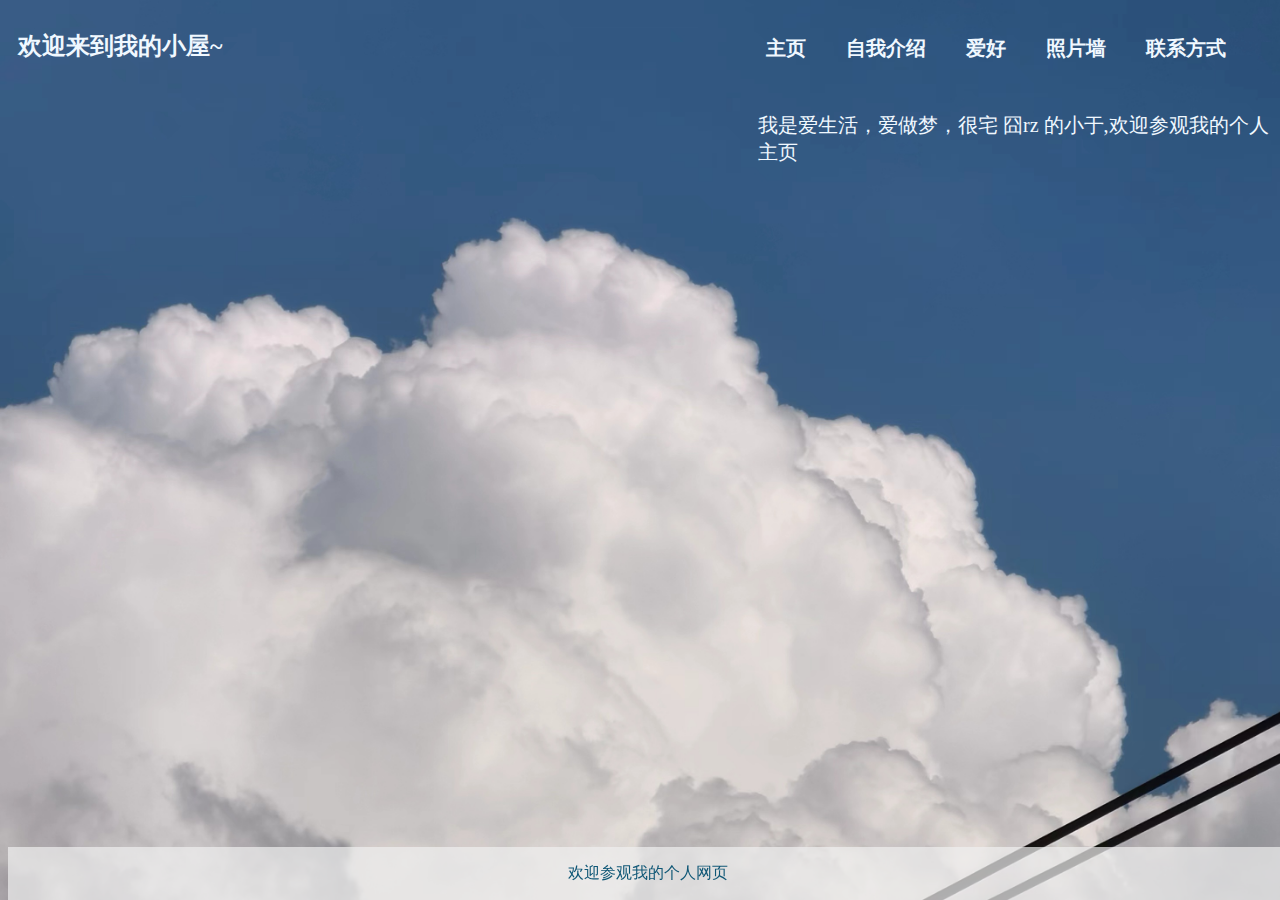
<file: 19_202121130065_于欣玉/home/index.html>
<!-- 主页展示导入语 以及导航 -->
<!-- 盒元素布局 -->
<html>
    <head>
        <title>我的小屋</title>
        <link rel="stylesheet" type="text/css" href="index.css">
    </head>

    <body>
        <!-- 页眉区 -->
        <div class="header">
            <div class="logo">
                <h2>欢迎来到我的小屋~</h2>
            </div>
        </div>

        <!-- 导航区 -->
        <!-- 添加连接 -->
        <div class="navigation">
            <p><span><a href=../home/index.html >主页</a></span></p>
            <p><span><a href=../introduction/introduction.html >自我介绍</a></span></p>
            <p><span><a href=../hobby/hobby.html>爱好</a></span></p>
            <p><span><a href=../photo-album/photo.html>照片墙</a></span></p>
            <p><span><a href=../discussion/discussion.html>联系方式</a></span></p>
        </div>

        <div class="text">
            <p>我是爱生活，爱做梦，很宅 囧rz 的小于,欢迎参观我的个人主页</p>
        </div>
            <!-- 页脚区 -->
        <div class="footer">
            <p>欢迎参观我的个人网页</p>
        </div>
    </body>


    </html>
</file>
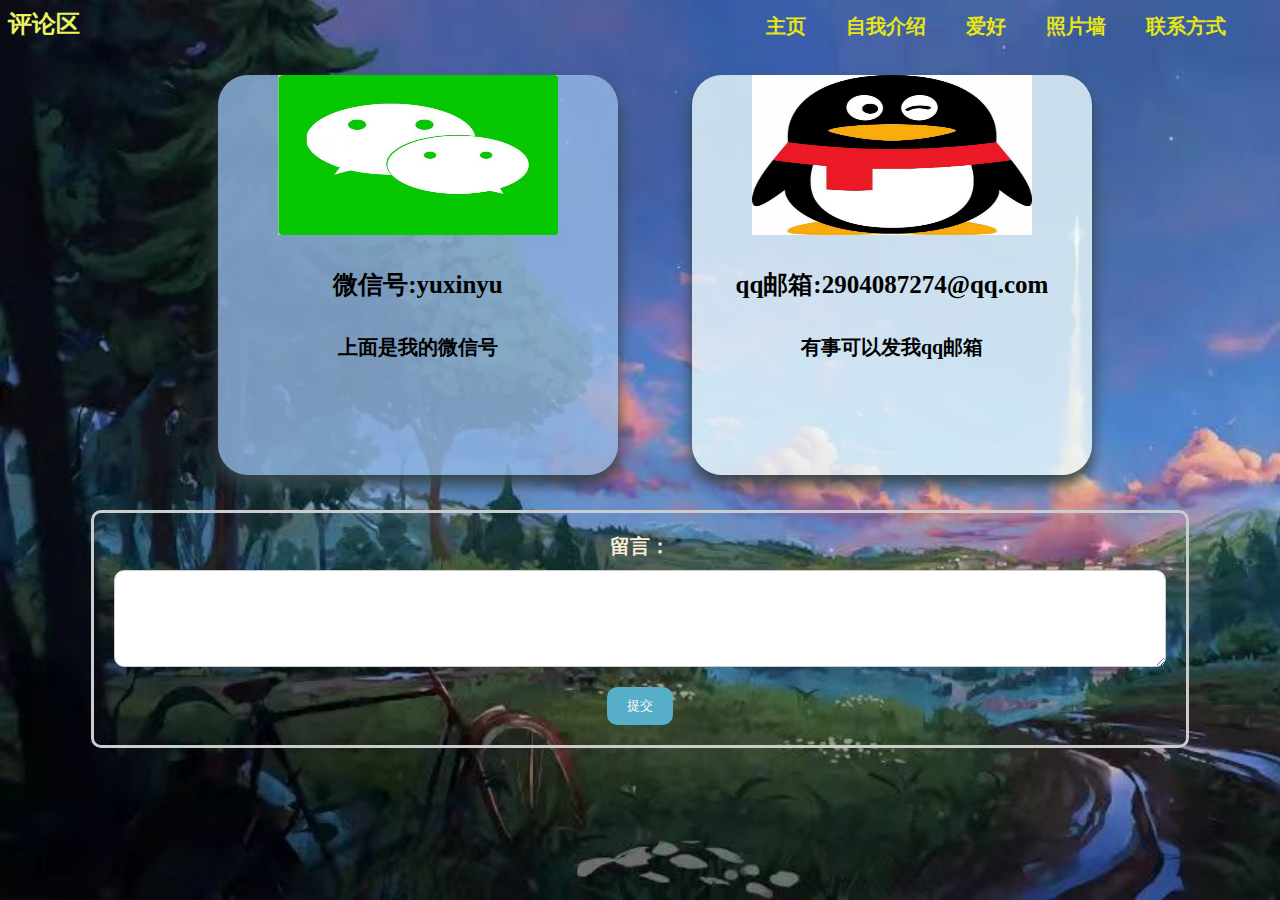
<file: 19_202121130065_于欣玉/discussion/discussion.html>
<!-- 讨论区-->
<html>
    <head>
        <title>评论区</title>
        <link rel="stylesheet" type="text/css" href="discussion.css">
    </head>
    
<!-- 使用盒模型布局 将div设置为inline-block，使两个div元素并排 -->
    <body>
        <div class="header">
            <h2>评论区</h2>
        </div>
        
        <!-- 导航区 -->
        <!-- 添加连接 -->
        <div class="navigation">
            <p><span><a href=../home/index.html >主页</a></span></p>
            <p><span><a href=../introduction/introduction.html >自我介绍</a></span></p>
            <p><span><a href=../hobby/hobby.html>爱好</a></span></p>
            <p><span><a href=../photo-album/photo.html>照片墙</a></span></p>
            <p><span><a href=../discussion/discussion.html>联系方式</a></span></p>
        </div>

        <!-- 创建评论区 -->
        <div class="content">
            <!-- 联系方式 -->
            <div class="content-contact">
                <div id="wechat">
                    <img src="./image/wechat.jpg"alt="微信logo">
                    <div id="wechat-text">
                        <h4>微信号:yuxinyu</h4>
                        <p>上面是我的微信号</p>
                    </div>
                </div>
                <div id="qq">
                    <img src="./image/qq.jpg"alt="微信logo">
                    <div id="qq-text">
                        <h4>qq邮箱:2904087274@qq.com</h4>
                        <p>有事可以发我qq邮箱</p>
                    </div>
                </div>
            </div>
            <!-- 评论区-表单 -->
            <div class="footer-form">
                <form>
                    <!-- 五行留言区 -->
                    <label for="message">留言：</label>
                    <textarea id="message" name="message" rows="5"></textarea>

                    <button type="submit">提交</button>
                </form>
            </div>  
        </div>

    </body>

</html>
</file>
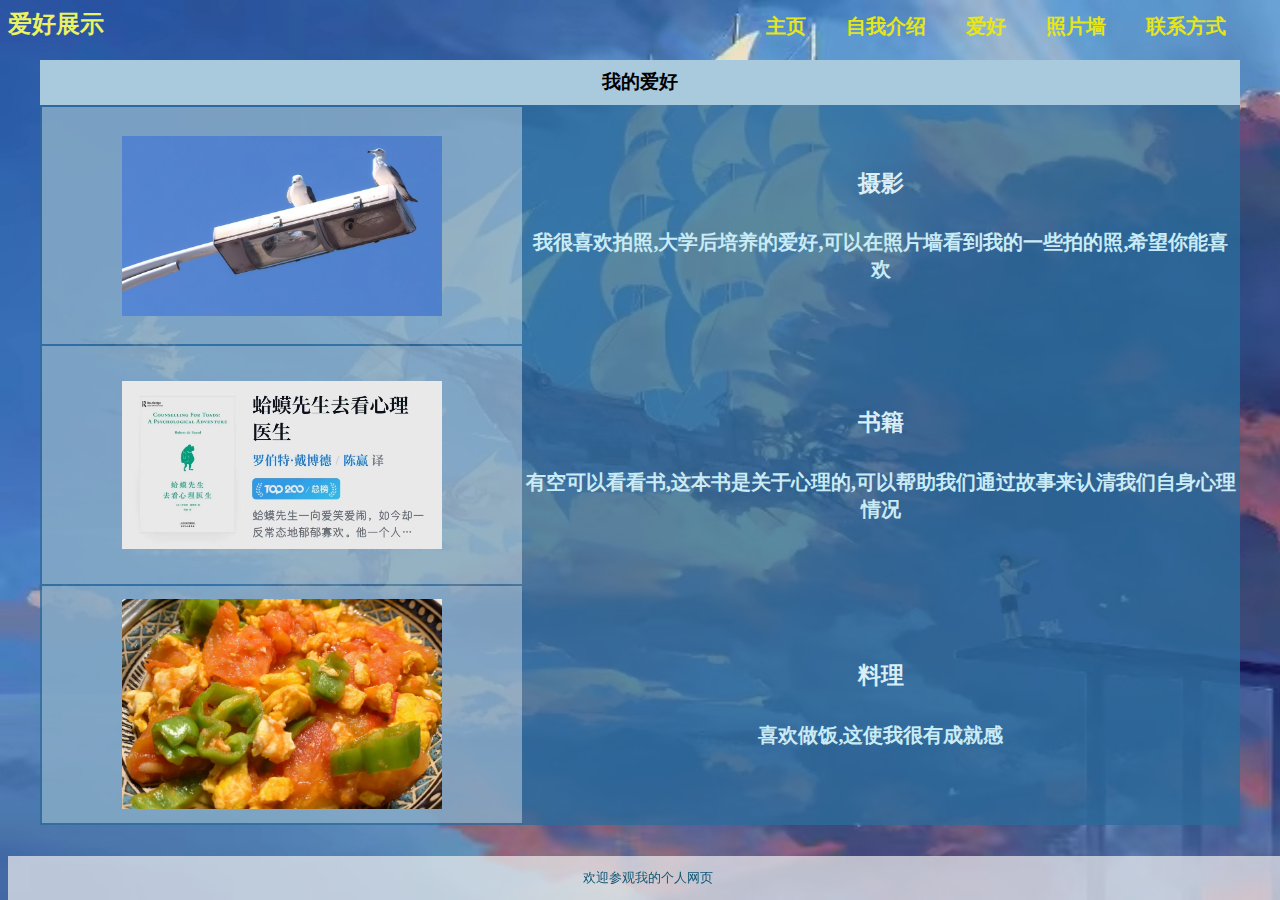
<file: 19_202121130065_于欣玉/hobby/hobby.html>
<!-- 展示爱好，有个人相册，音乐介绍，书籍介绍 -->
<html>
    <head>
        <title>爱好</title>
        <link rel="stylesheet" type="text/css" href="hobby.css">
    </head>
    <body>
        <!-- 头部部分 -->
        <div class="header">
            <h2>爱好展示</h2>
        </div>
        
        <!-- 导航区 -->
        <!-- 添加连接 -->
        <div class="navigation">
            <p><span><a href=../home/index.html >主页</a></span></p>
            <p><span><a href=../introduction/introduction.html >自我介绍</a></span></p>
            <p><span><a href=../hobby/hobby.html>爱好</a></span></p>
            <p><span><a href=../photo-album/photo.html>照片墙</a></span></p>
            <p><span><a href=../discussion/discussion.html>联系方式</a></span></p>
        </div>

        <!-- 内容区 -->
        <div class="content">
            <div class="content-header">
                <h3>
                    我的爱好
                </h3>
            </div>


             <!-- 制作3*2的表格 -->
            <table class="content-table" style="table-layout: fixed">
                <!-- 第一行表格 -->
                <tr class="content-table-tr">
                    <td class="content-table-img">
                        <img src="./image/摄影2.jpg" alt="此处是摄影的图片">
                    </td>
                    <td class="content-table-text">
                        <!-- 填文字 -->
                        <h4>摄影</h4>
                        <p>我很喜欢拍照,大学后培养的爱好,可以在照片墙看到我的一些拍的照,希望你能喜欢</p>
                    </td>
                </tr>

                <!-- 表格第二行 -->
                <tr class="content-table-tr">
                    <td class="content-table-img">
                        <img src="./image/书.jpg" alt="此处是书的图片">
                    </td>
                    <td class="content-table-text">
                        <h4>书籍</h4>
                        <p>有空可以看看书,这本书是关于心理的,可以帮助我们通过故事来认清我们自身心理情况</p>
                        </td>
                </tr>

                <!-- 表格第三行 -->
                <tr class="content-table-tr">
                    <td class="content-table-img">
                        <img src="./image/做饭.jpg" alt="此处是做饭的图片">
                    </td>
                    <td class="content-table-text">
                        <!-- 填文字 -->
                        <h4>料理</h4>
                        <p>喜欢做饭,这使我很有成就感</p> 
                    </td>
                </tr>
            </table>


        </div>
        <!-- 页脚区 -->
        <div class="footer">
            <p>欢迎参观我的个人网页</p>
        </div>
    </body>
</html>
</file>
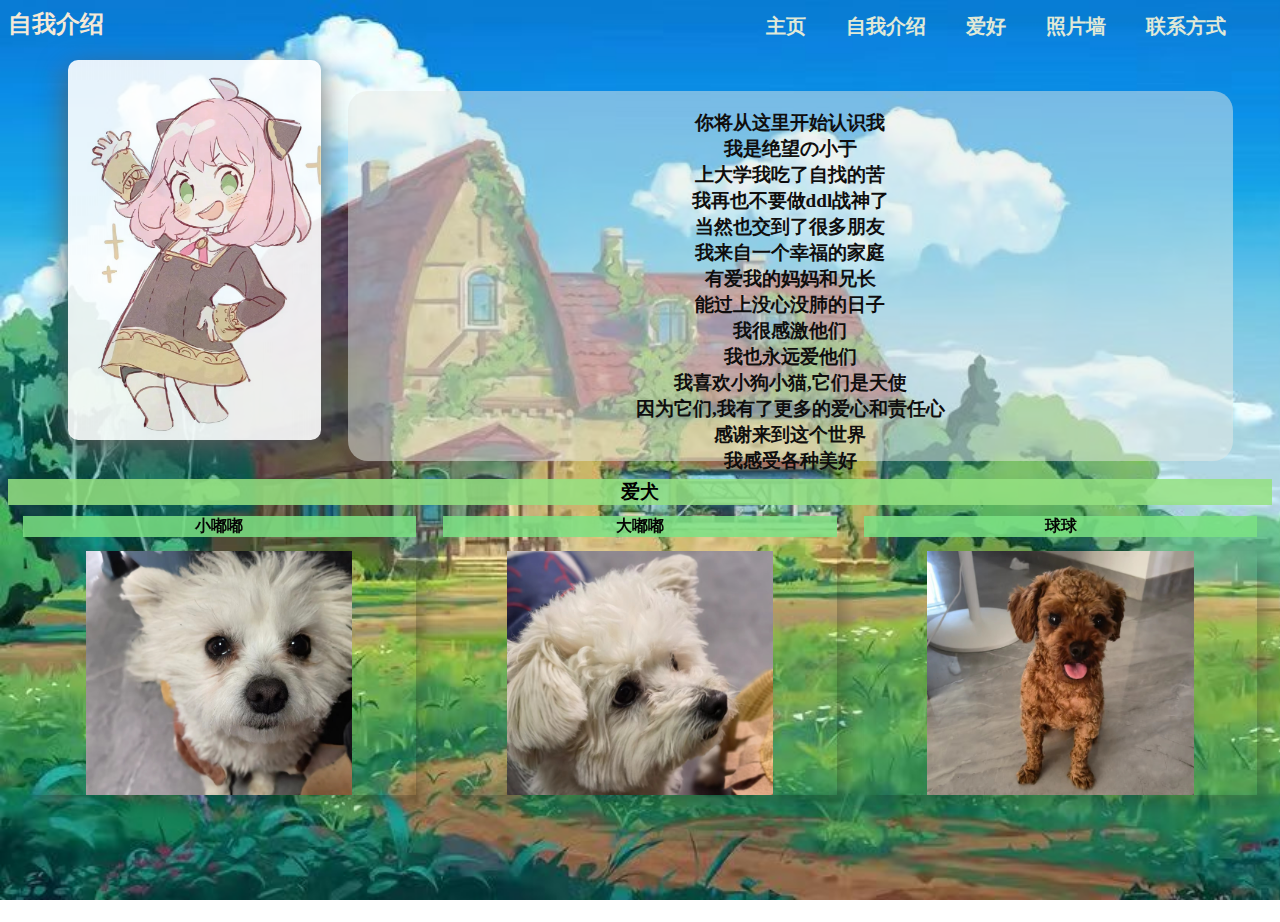
<file: 19_202121130065_于欣玉/introduction/introduction.html>
<!-- 自我介绍 -->
<!-- 内容区是盒模型布局，页脚区是表格型布局，然后加上图片翻转效果 -->
<html>
    <head>
        <title>自我介绍</title>
        <link rel="stylesheet" type="text/css" href="introduction.css">
    </head>

    <body>
        <div class="header">
            <h2>自我介绍</h2>
        </div>
        
        <!-- 导航区 -->
        <!-- 添加连接 -->
        <div class="navigation">
            <p><span><a href=../home/index.html >主页</a></span></p>
            <p><span><a href=../introduction/introduction.html >自我介绍</a></span></p>
            <p><span><a href=../hobby/hobby.html>爱好</a></span></p>
            <p><span><a href=../photo-album/photo.html>照片墙</a></span></p>
            <p><span><a href=../discussion/discussion.html>联系方式</a></span></p>
        </div>


        <!-- 中间内容区 -->
        <div class="content">
            <!-- 左边放一张图片，右边放自我介绍，自我介绍的div属性float：right -->
            <div class="content-img">
                <img src="./image/intro-img.jpg" alt="introduction image"> 
            </div>
            <div class="content-text">
                <p>
                    你将从这里开始认识我<br>我是绝望の小于<br>上大学我吃了自找的苦<br>我再也不要做ddl战神了<br>当然也交到了很多朋友<br>我来自一个幸福的家庭<br>有爱我的妈妈和兄长
                    <br>能过上没心没肺的日子<br>我很感激他们<br>我也永远爱他们
                    <br>我喜欢小狗小猫,它们是天使<br>因为它们,我有了更多的爱心和责任心<br>感谢来到这个世界<br>我感受各种美好
                </p>

            </div>
        </div>

        <!-- 底部区域，分为三个部分 ，三个图片做翻转效果，背面加上渐变效果，卡片加上阴影-->
        <div class="header-dog">
            <h3>爱犬</h3>
        </div>

        <!-- 给图片加上翻转，然后出现文字 -->
        <table class="footer">
            <tbody>
                <tr>
                <td>
                    <!-- 第一个翻转图片 -->
                    <div class="flip-card">
                        <div class="flip-card-inner">
                            <div class="flip-card-front" id="xiaodudu">
                                <p class="text">小嘟嘟</p>
                            </div>
                            <!-- 图片翻转后的文字 -->
                            <div class="flip-card-back">
                            <p>第一位登场的小狗是小嘟嘟<br>她实在是太卡爱啦<br>眼睛像水灵灵黑葡萄<br>是个甜妹哦</p>   
                            </div>
                        </div>
                    </div>
                </td>  
                  <!--第二个翻转图片  -->
                <td> 
                    <div class="flip-card">
                        <div class="flip-card-inner">
                            <div class="flip-card-front" id="dadudu">
                                <p class="text">大嘟嘟</p>
                            </div>
                            <div class="flip-card-back">
                             <p>第二个登场的是大嘟嘟<br>如你所见<br>大嘟嘟和小嘟嘟是兄妹<br>
                            但是性子有点被养歪了<br>喜欢欺负别的小狗Orz<br>除此之外他还是个大胃王哈哈。</p>   
                            </div>
                        </div> 
                    </div>
                </td> 
                  <!--第三个翻转图片 -->
                <td> 
                    <div class="flip-card">
                        <div class="flip-card-inner">
                            <div class="flip-card-front" id="qiuqiu">
                                <p class="text">球球</p>
                            </div>
                            <div class="flip-card-back">
                                <p>这只狗狗对生活的品质要求很高<br>喜欢睡在沙发上或者地毯上<br>或者我的腿上<br>喜欢晒太阳<br>喜欢吃蔬菜</p>   
                            </div>
                        </div>
                    </div>
                </td>    
                </tr>
            </tbody>
        </table>
        

    </body>
</html>
</file>
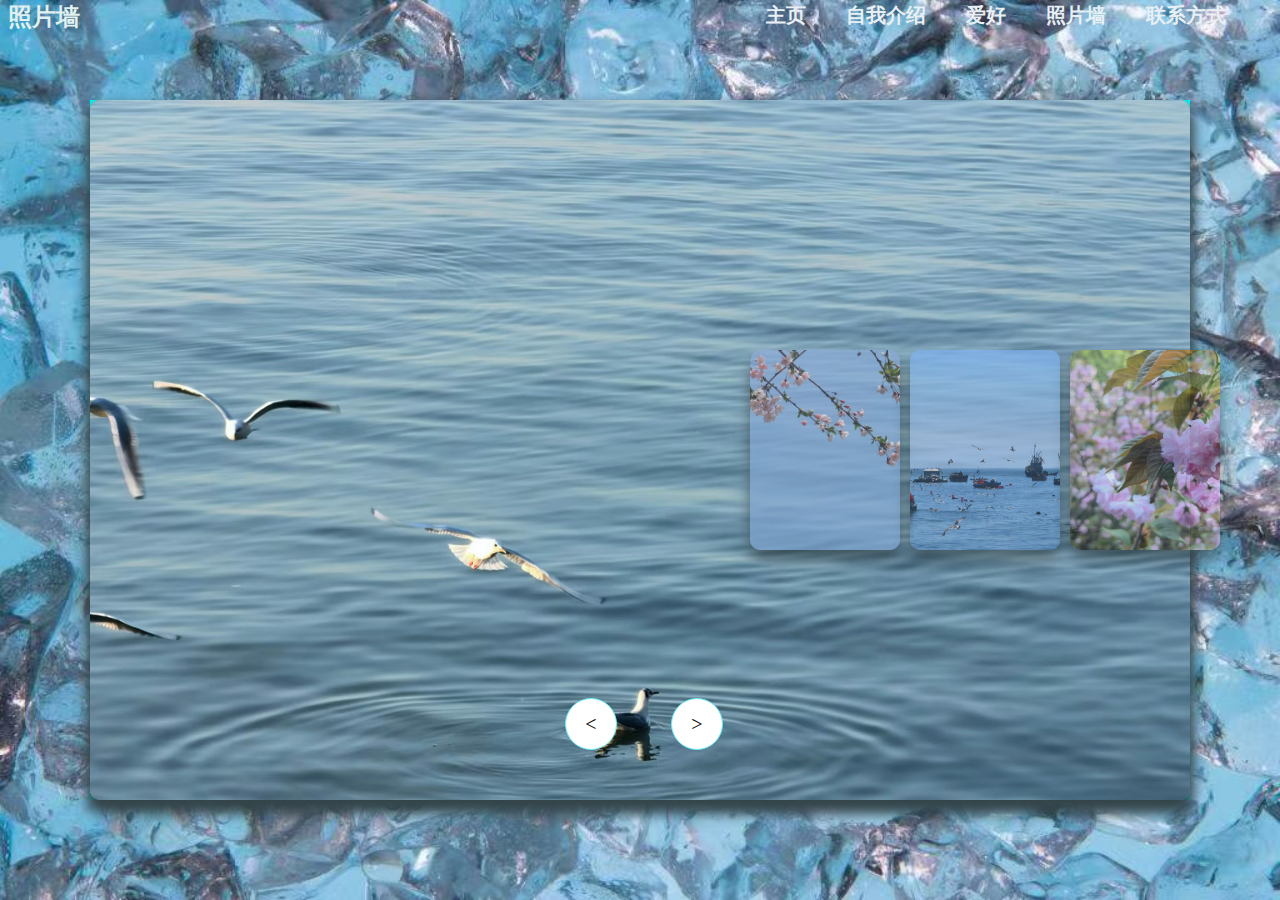
<file: 19_202121130065_于欣玉/photo-album/photo.html>
<!-- 展示照片 -->
<!-- 盒元素布局 -->
<html>
    <head>
        <title>照片墙</title>
        <link rel="stylesheet" type="text/css" href="photo.css">
        
    </head>
    
    <body>
        <div class="header">
            <h2>照片墙</h2>
        </div>
        
        <!-- 导航区 -->
        <!-- 添加连接 -->
        <div class="navigation">
            <p><span><a href=../home/index.html >主页</a></span></p>
            <p><span><a href=../introduction/introduction.html >自我介绍</a></span></p>
            <p><span><a href=../hobby/hobby.html>爱好</a></span></p>
            <p><span><a href=../photo-album/photo.html>照片墙</a></span></p>
            <p><span><a href=../discussion/discussion.html>联系方式</a></span></p>
        </div>

        <!-- 内容区 -->
        <div class="content">
            <!-- 轮播图片 -->
            <div class="slide-container">
                <div class="slide">
                    <!-- 放图片以及文字 -->
                    <div class="item" style="background-image: url(./image/图片1.jpg);">
                        <div class="item-text">
                            <p>落日</p>
                            <button>more</button>
                        </div>
                    </div>

                    <div class="item" style="background-image: url(./image/图片2.jpg);">
                        <div class="item-text">
                            <p>水鸟</p>
                            <button>more</button>
                        </div>
                    </div>

                    <div class="item" style="background-image: url(./image/图片3.jpg);">
                        <div class="item-text">
                            <p>早春</p>
                            <button>more</button>
                        </div>
                    </div>

                    <div class="item" style="background-image: url(./image/图片4.jpg);">
                        <div class="item-text">
                            <p>大连海边</p>
                            <button>more</button>
                        </div>
                    </div>
                    
                    <div class="item" style="background-image: url(./image/图片5.jpg);">
                        <div class="item-text">
                            <p>晚樱</p>
                            <button>more</button>
                        </div>
                    </div>
                    
                    <div class="item" style="background-image: url(./image/图片6.jpg);">
                        <div class="item-text">
                            <p>绿湖</p>
                            <button>more</button>
                        </div>
                    </div>
                    

                </div>

                <!-- 按钮 -->
                <div class="botton">
                    <div class="botton-style">&lt;</div>
                    <div class="botton-style">&gt;</div>    
                </div>

            </div>    
        </div>
       
        <script src="slideshow.js"></script>


    </body>
    

</html>
</file>
<file: 19_202121130065_于欣玉/home/index.css>
/* 设置主页背景颜色 */
body{
    background-image: url("image/背景.jpg");
    background-repeat: no-repeat;
    background-size: cover;
}

.header{
    /* 设置字体格式 */
    font-weight: bold;
    color: aliceblue;

    margin-top: 30px;
    margin-left: 10px;

}

/* 导航区样式 */
.navigation{
    width: 40%;
    height: 50px;
    /* background-color: darkgreen; */
    border-radius: 3px;
    display: flex;
    gap:40px;
    margin-left: 900px;
    margin-top: -67px;

    float:right;

}
/* 导航区文本样式 */
.navigation p {
    font-family: 'Franklin Gothic Medium', 'Arial Narrow', Arial, sans-serif;
    font-size: 20px;
    font-weight: bold;
    color: aliceblue;
}
/* 去掉链接样式 */
.navigation p a {
    color: aliceblue;
    text-decoration:none;
}

.text{
    font-size: 20px;
    color:aliceblue;

    margin-left: 750px;
    margin-top: 50px;
}

/* 页脚区样式 */
.footer{
    background-color: rgba(240,240, 240, 0.7);
    width: 100%;
    height:fit-content;
    
    /* 将页脚固定在页面底部 */
    margin-bottom: 0;
    position: fixed;
    bottom: 0;
    text-align: center;
}

.footer p{
    color:rgb(15, 87, 118) ;
    font-weight: 20px;
}
</file>
<file: 19_202121130065_于欣玉/discussion/discussion.css>
/* 设置大背景 */
body{
    background-image: url("./image/大背景.jpg");
    background-repeat: no-repeat;
    background-size: cover;
}

.header{
    height: fit-content;        
    width: fit-content;
    margin: 10px,10px,15px,25px;
    color: rgb(235, 243, 97);
}


.header h2{
    text-align: center;
}

/* 导航区样式 */
.navigation{
    width: 40%;
    height: 50px;
    /* background-color: darkgreen; */
    border-radius: 3px;
    display: flex;
    gap:40px;
    margin-left: 900px;
    margin-top: -67px;

    float:right;

}

.navigation p {
    font-family: 'Franklin Gothic Medium', 'Arial Narrow', Arial, sans-serif;
    font-size: 20px;
    font-weight: bold;
}

/* 设置导航区链接样式 */
.navigation p a {
    color: rgb(230, 230, 23);
    text-decoration:none;
}


/* 以下为内容区 */
.content{
    height: 400px;
 
}

/* 内容区-联系方式 */
.content-contact{
    /* 两个子元素居中对齐 */
    text-align: center;
}

#wechat{
    background-color: rgba(149, 186, 230, 0.8);
    display: inline-block;
    height: 100%;
    width: 400px;
    /* 两个联系区的水平竖直距离 */
    margin: 15px 50px;
    /* 添加效果 */
    border-radius: 30px;
    box-shadow: 0 10px 15px #34454a;
}

/* 设置联系区图片格式 */
#wechat img{
    height: 40%;
    width: 70%;
   /* 将img设置为块属性 */
    display: block;
    margin: auto;
}
/* 设置文字部分 */
#wechat-text h4{
    font-size: 25px;
}
#wechat-text p{
    font-size: 20px;
    font-weight: bold;
}

#qq{
    background-color:rgba(236, 252, 255, 0.8);
    display: inline-block;

    height: 100%;
    width: 400px;
    border-radius: 30px;
    margin: 15px 20px;
    box-shadow: 0 10px 15px #34454a;

}
#qq img{
    height: 40%;
    width: 70%;

    display: block;
    margin: auto;
}

#qq-text h4{
    font-size: 25px;
}

#qq-text p{
    font-size: 20px;
    font-weight: bold;
}

/* 设置留言区格式 */
.footer-form{
    width: 90%;
    height: 150px;
    margin: 5px auto;

    text-align: center;
}

/* 设置表单格式 */
form {
    display: flex;
    flex-direction: column;
    align-items: center;
    justify-content: center;
    margin: 20px;
    padding: 20px;
    border: 3px solid #ccc;
    border-radius: 10px;
  }
  
  /* 留言标签，设置为块元素，距离底部元素10像素 */
  label {
    display: block;
    margin-bottom: 10px;
    font-weight: bold;
    font-size: 20px;
    color: antiquewhite;
  }
  
  /* 设置多行文本输入框格式 */
  textarea {
    width: 100%;
    padding: 10px;
    margin-bottom: 20px;
    border: 1px solid #ccc;
    border-radius: 10px;
  }
  
  /* 设置提交按钮格式 */
  button[type="submit"] {
    background-color: #57aec8;
    color: white;
    padding: 10px 20px;
    border: none;
    border-radius: 10px;
    cursor: pointer;
  }
  /* 设置鼠标选中样式 ，当鼠标悬停在type值为submit的button元素时 的样式*/
  button[type="submit"]:hover {
    background-color: #3e8b8e;
  }
</file>
<file: 19_202121130065_于欣玉/hobby/hobby.css>
body{
    background-image: url("./image/大背景.jpg");
    background-repeat: no-repeat;
    background-size: cover;
}

.header{
    height: fit-content;        
    width: fit-content;
    margin: 10px,10px,15px,25px;
    color: rgb(235, 243, 97);
}

.header h2{
    text-align: center;
}

/* 导航区样式 */
.navigation{
    width: 40%;
    height: 50px;
    /* background-color: darkgreen; */
    border-radius: 3px;
    display: flex;
    gap:40px;
    margin-left: 900px;
    margin-top: -67px;

    float:right;

}

.navigation p {
    font-family: 'Franklin Gothic Medium', 'Arial Narrow', Arial, sans-serif;
    font-size: 20px;
    font-weight: bold;
}

/* 设置导航区链接样式 */
.navigation p a {
    color: rgb(230, 230, 23);
    text-decoration:none;
}

.content{
    width:95%;
    height: 800px;
    margin: auto;
}

/* 内容首部，“我的爱好” */
.content-header{
    /* 文本对齐和div元素位置 */
    margin: auto;
    height:45px;
    width: 100%;
    /* 文本水平垂直居中 */
    display: flex;
    align-items: center;
    justify-content: center;

    background-color: rgb(169, 202, 221);
}

/* 设置table的大小 */
.content-table{
    width:100%;
    height: 90%;
    background-color:  rgba(44, 108, 156, 0.789);

}

/* 设置表的每一行的大小 */
.content-table-tr{
    width: 100%;
    height: 33%;
}

/* 设置表内图片格式 */
.content-table-img{
    width: 40%;
    background-color: rgba(237, 243, 247, 0.4);
}

.content-table-img img{
    max-width: 320px;
    max-height: 250px;
}

/* 设置表格文字内容格式 */
.content-table-text h4{
    font-size: 23px;
    font-weight: bold;
    color: rgb(218, 238, 245);
}
.content-table-text p{
   font-size: 20px;
   font-weight: bold;
   color: rgb(201, 235, 245);
}

td{
    text-align: center;
    vertical-align: middle;
}

/* 页脚区样式 */
.footer{
    background-color: rgba(240,240, 240, 0.7);
    width: 100%;
    height:min-content;
    
    /* 将页脚固定在页面底部 */
    margin-bottom: 0;
    position: fixed;
    bottom: 0;
    text-align: center;
}

.footer p{
    color:rgb(15, 87, 118) ;
    font-size:small;
}
</file>
<file: 19_202121130065_于欣玉/introduction/introduction.css>
body{
    background-image: url("./image/大背景3.jpg");
    background-repeat: no-repeat;
    background-size: cover;
}


.header{
    height: fit-content;
    width: fit-content;
    margin: 10px,10px,15px,25px;
    color: rgb(244, 233, 215);
}



.header h2{
    text-align: center;
}

/* 导航区样式 */
.navigation{
    width: 40%;
    height: 50px;

    border-radius: 3px;
    display: flex;
    gap:40px;
    margin-left: 900px;
    margin-top: -67px;

    float:right;

}

.navigation p {
    font-family: 'Franklin Gothic Medium', 'Arial Narrow', Arial, sans-serif;
    font-size: 20px;
    font-weight: bold;
}

/* 设置导航区链接样式 */
.navigation p a {
    color: rgb(224, 233, 215);
    text-decoration:none;
}


/* 内容区 */
.content{
    height: 400px;

    margin-top: 50px;
    margin:15px auto;


}


.content-img{
    height: 380px;
    width: 20%;
    display: inline-block;

    margin-left: 60px;


}

.content-img img{
    width: 100%;
    height: 100%;
    opacity: 0.9;

    border-radius: 10px;
    box-shadow: 0 10px 30px #5f5b5b;
}

.content-text{
    height: 370px;
    width: 70%;

    display: inline-block;
    text-align: center;

    background-color:rgba(229, 234, 229, 0.5);
    margin-top: -349px;

    margin-left: 340px;

    border-radius: 20px;


}

.content-text p{
    color: rgb(15, 14, 14);
    font-size: 1.2em;
    font-weight: bold;
}

/* 表格元素格式 */
tbody{
    height: 100%;
    width:100%;
    display: table-row-group;
    vertical-align: middle;
}

tr{
    height: 100%;
    width:100%;
    display:table-row;
    vertical-align: inherit;
}

td{
    width:33%;
    height:100%;
    display: table-cell;
    vertical-align: inherit;
}


/* 第二个区域 小狗*/
.header-dog{
    background-color: rgb(148, 225, 129,0.86);

    text-align: center;
}


/* 底部区域样式 */
.footer{
    height:300px;
    width: 100%;  
    margin-bottom: -30px;  
}

.text{
    background-color:rgb(123, 226, 132,0.85);
    height:fit-content;
    width:400px;
    margin-top: -35px;

    font-weight: bold;


}


/* 翻转图片样式 */
.flip-card{
    width:100%;
    height:90%;
    /* 设置3d效果，设置在3D容器的父元素上 perspective控制3d元素的大小和位置 */
    perspective: 1000px;
    font-family:sans-serif;
    border-radius: 10px;

}
/* 翻转卡片容器 */
.flip-card-inner{
    position: relative;
    width: 100%;
    height: 100%;
    text-align: center;
    transition: transform 0.8s;
    transform-style: preserve-3d;

}

/* 鼠标悬停在卡片上，卡片绕Y轴旋转180度 */
.flip-card:hover .flip-card-inner {
    transform: rotateY(180deg);
  }

  /* 给卡片设置阴影 */
  /* 翻转卡片的前面 */
.flip-card-front{
    /* 设置阴影 */
    box-shadow: 10px 10px 14px 0 rgba(0,0,0,0.2);
    position:absolute;

    display: flex;
    /* flex项对齐到中间位置 */
    justify-content:center;
    height: 100%;
    width:100%;

    /* 设置翻转图片背面不可见 */
    -webkit-backface-visibility: hidden;
    backface-visibility: hidden;

    /* 设置字体 背景*/
    color: rgb(5, 5, 5);

}

/* 翻转卡片的背面 */
.flip-card-back{
    box-shadow: 10px 10px 20px 20px rgba(0,0,0,0.2);
    position:absolute;

    
    /* 设置翻转图片背面不可见 */
    -webkit-backface-visibility: hidden;
    backface-visibility: hidden;

    display: flex;
    /* flex项对齐到中间位置 */
    justify-content:center;
    align-items: center;
    height: 100%;
    width:100%;

    background: linear-gradient(120deg, rgb(172, 226, 139) 30%, rgb(151, 226, 125) 78%,
    rgb(138, 217, 78) 40%, rgb(155, 202, 119) 65%);

    transform: rotateY(180deg); 
}

.flip-card-back p{
    line-height: 1.2em;
}

td{padding: 1%;}

/* 设置第一张翻转图片 */
#xiaodudu{
    background-image:url("image/小嘟嘟.jpg") ;
    background-repeat: no-repeat;
    background-size: contain;
    background-position: center;
}

/* 设置第二张翻转图片 */
#dadudu{
    background-image:url("./image/大嘟嘟.jpg") ;
    background-repeat: no-repeat;
    background-size: contain;
    background-position: center;
}

/* 设置第三张翻转图片 */
#qiuqiu{
    background-image:url("./image/球球.jpg") ;
    background-repeat: no-repeat;
    background-size:contain;
    background-position: center;
}
</file>
<file: 19_202121130065_于欣玉/photo-album/photo.css>
body{
    background-image: url("./image/大背景.jpg");
    background-repeat: no-repeat;
    background-size: cover;
    overflow:hidden;
}

.header{
    height: fit-content;
    width: fit-content;
    margin-top: -7px;
    color: rgb(225, 240, 241);
}

.header h2{
    text-align: center;
}

/* 导航区样式 */
.navigation{
    width: 40%;
    height: 50px;

    border-radius: 3px;
    display: flex;
    gap:40px;
    margin-left: 900px;
    margin-top: -71px;

    float:right;

}

.navigation p {
    font-family: 'Franklin Gothic Medium', 'Arial Narrow', Arial, sans-serif;
    font-size: 20px;
    font-weight: bold;
}

/* 设置导航区链接样式 */
.navigation p a {
    color: rgb(232, 240, 245);
    text-decoration:none;
}

/* 设置图片的宽度 */
img{
    width: 100%;
}

/* 轮播图片 */
  .slide-container{
        width: 1000px;
        height: 600px;

        /* 页面居中 */
        position: absolute;
        top:50%;
        left: 50%;
        transform: translate(-50%,-50%);
        background-color: aqua;
        padding:50px;
        box-shadow: 0,30px,50px,rgb(143, 203, 221);

  }

  .slide{
    width:max-content ;
    margin-top: 20px;
  }

  .item{
    background-repeat: no-repeat;
    /* background-size: cover; */
    width: 150px;
    height:200px;
    /* 背景位置设置为中点 */
    background-position: 50%,50%;

    /* 设置为行内块 */
    display: inline-block;
    background-size: cover;

    /*将item元素重叠 */
    position: absolute;
    /* 在Y轴垂直居中 */
    top:50%;
    transform:translateY(-50%) ;
    /* 加圆角 */
    border-radius: 10px;
    /* 加阴影 */
    box-shadow: 0 10px 15px #34454a;
    /* 切换图片延迟时间 */
    transition: .5s;
  }
  
  /* 放大图 */
.item:nth-child(1),.item:nth-child(2){
    /* 从左上角开始 */
    top:0;
    left:0;
    /* 图片铺满 */
    width: 100%;
    height: 100%;

    /* 图形放大后原先的效果取消*/
    transform: translateY(0);

}

.item:nth-child(3){
    left:60%;
    opacity: 0.7;
} 

/* calc 加号两端有空格 */
.item:nth-child(4){
    left: calc(60% + 160px);
    opacity: 0.7;
}
.item:nth-child(5){
    left: calc(60% + 320px);
    opacity: 0.7;
}
/* 第六章图片不显示，透明度为0 */
.item:nth-child(6){
    left: calc(60% + 480px);
    opacity: 0;

} 

/*  处理文字部分*/
.item-text{
    width: fit-content;
    position: absolute;
    top:20%;
    transform: translateY(-50%);
    margin-left: 20px;

    font-size: 30px;
    font-weight: bold;
    color:#f8f6f6;
    /* 小图文字不显示 */
    display: none;

    opacity: 0;
        /* 设置文字动画 1s ，慢进慢出 显示1次 */
    animation: show-itemtext 1S ease-in-out 1 forwards;
}


.item:nth-child(2) .item-text{
    display: block;
}

.item button{
    padding: 10px 10px;
    opacity: 0;
    /* 设置文字动画 1s ，慢进慢出 延时0.3s 显示1次 */
    animation: show-itemtext 1S ease-in-out 0.3s 1 forwards;
}

/* 设置文字动画 */
@keyframes show-itemtext{
    from{
        opacity: 0;
        /* 设置过渡 */
        transform: translateY(100px);
        filter: blur(20px);    
    }
    to{
        opacity: 100%;
        /* 设置过渡 */
        transform: translateY(0);
        filter: blur(0);
    }

}


/* 设置按钮 */
.botton{
    /* width: 100px; */
    position: absolute;
    bottom: 50px;
    margin-left: 400px;
    text-align: center;


}
/* 设置按钮样式 */
.botton-style{
    display: inline-block;
    width: 50px;
    /* height=line-height可以让内容垂直居中 */
    height: 50px;
    line-height: 50px;
    text-align: center;
    border: 1px solid rgb(102, 237, 244);
    background-color: white;
    border-radius: 50%;
    /* 水平方向25px */
    margin: 0 25px;

    font-size: 20px;
}

/* 鼠标选中效果 */
.botton-style:hover{
    cursor: pointer;
    background-color: aliceblue;

}
</file>
